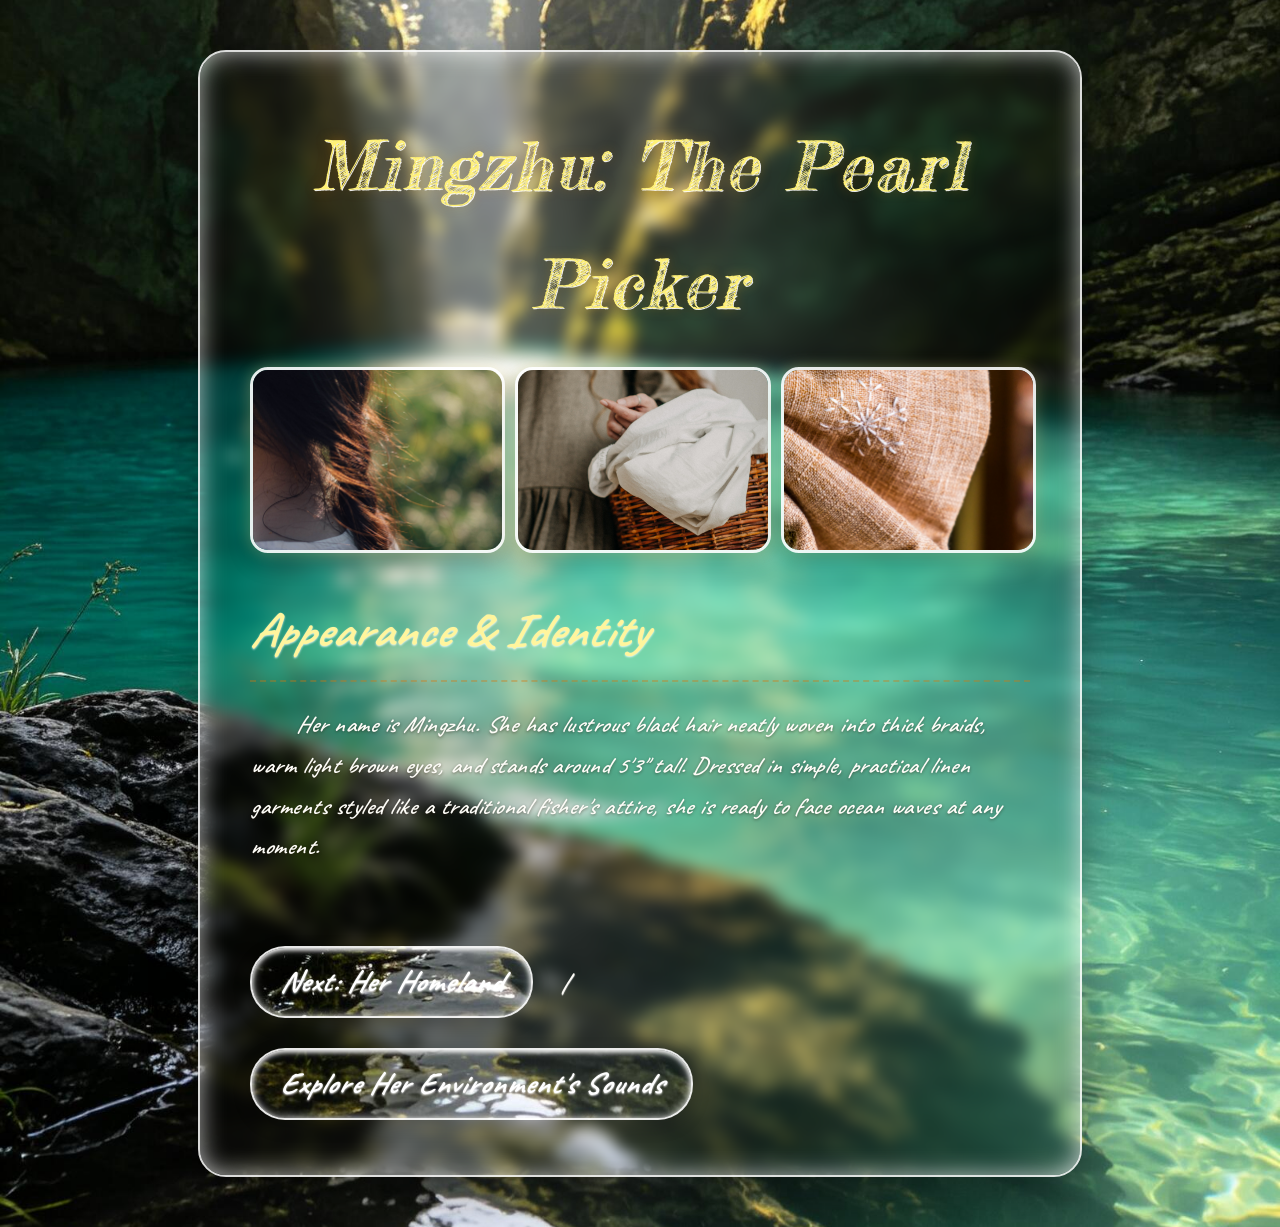
<file: index.html>
<!DOCTYPE html>
<html lang="en">
<head>
	<meta charset="utf-8">
	<meta name="viewport" content="width=device-width, initial-scale=1">
	<title>Mingzhu: The Pearl Picker</title>

	<link rel="preconnect" href="https://fonts.googleapis.com">
	<link rel="preconnect" href="https://fonts.gstatic.com" crossorigin>
	<link href="https://fonts.googleapis.com/css2?family=Caveat:wght@500;600;700&family=Fredericka+the+Great&display=swap" rel="stylesheet">
	
	<link rel="stylesheet" href="style.css">
</head>
<body>
	<h1>Mingzhu: The Pearl Picker</h1>

	<div class="gallery-grid">
    <img src="images/mingzhu-vector.jpg" alt="Mingzhu braided hair">
    <img src="images/linenclothing.jpg" alt="Linen clothing detail">
    <img src="images/linenclothing2.jpg" alt="Traditional fisher attire">
</div>

	<h2>Appearance & Identity</h2>
	<p>Her name is Mingzhu. She has lustrous black hair neatly woven into thick braids, warm light brown eyes, and stands around 5'3" tall. Dressed in simple, practical linen garments styled like a traditional fisher's attire, she is ready to face ocean waves at any moment.</p>

	<br>
	<a href="landscape.html">Next: Her Homeland</a> &nbsp;|&nbsp; 
	<a href="audio.html">Explore Her Environment's Sounds</a>
</body>
</html>
</file>
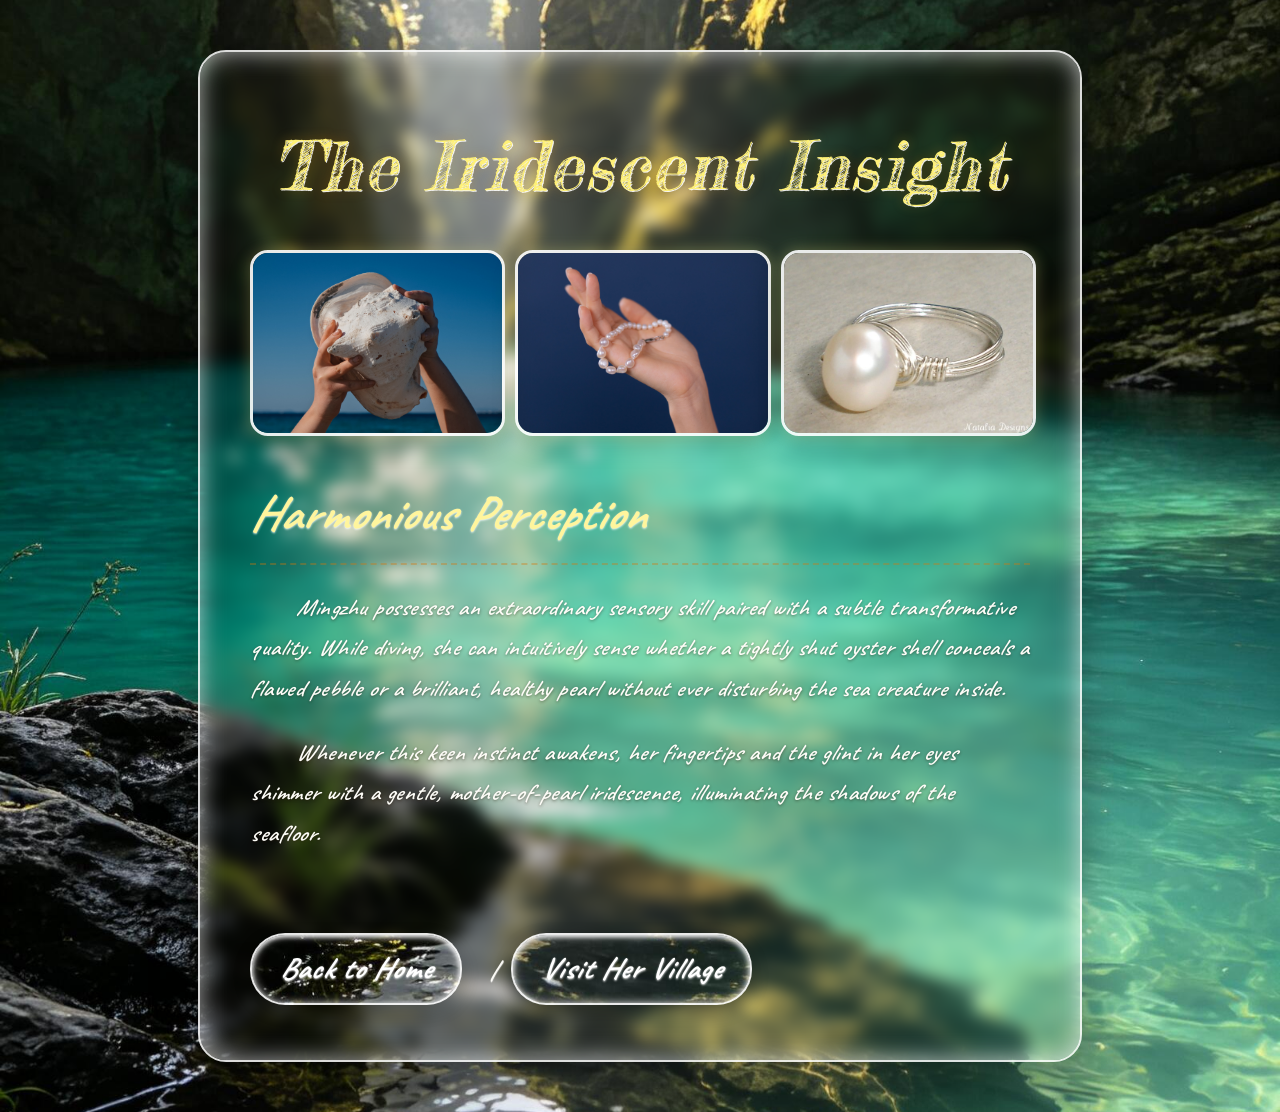
<file: 3dmodel.html>
<!DOCTYPE html>
<html lang="en">
<head>
	<meta charset="utf-8">
	<meta name="viewport" content="width=device-width, initial-scale=1">
	<title>The Iridescent Insight</title>

	<link rel="preconnect" href="https://fonts.googleapis.com">
	<link rel="preconnect" href="https://fonts.gstatic.com" crossorigin>
	<link href="https://fonts.googleapis.com/css2?family=Caveat:wght@500;600;700&family=Fredericka+the+Great&display=swap" rel="stylesheet">

	<link rel="stylesheet" href="style.css">
</head>
<body>
	<h1>The Iridescent Insight</h1>

	<div class="gallery-grid">
    <img src="images/pearlpickup2.jpg" alt="Sensing pearl inside clam shell">
    <img src="images/handsholdingpearl.jpg" alt="Hands holding glowing pearls">
    <img src="images/Ring.jpg" alt="Family heirloom pearl ring">
</div>

	<h2>Harmonious Perception</h2>
	<p>Mingzhu possesses an extraordinary sensory skill paired with a subtle transformative quality. While diving, she can intuitively sense whether a tightly shut oyster shell conceals a flawed pebble or a brilliant, healthy pearl without ever disturbing the sea creature inside.</p>
	<p>Whenever this keen instinct awakens, her fingertips and the glint in her eyes shimmer with a gentle, mother-of-pearl iridescence, illuminating the shadows of the seafloor.</p>

	<br>
	<a href="index.html">Back to Home</a> &nbsp;|&nbsp; 
	<a href="landscape.html">Visit Her Village</a>
</body>
</html>
</file>
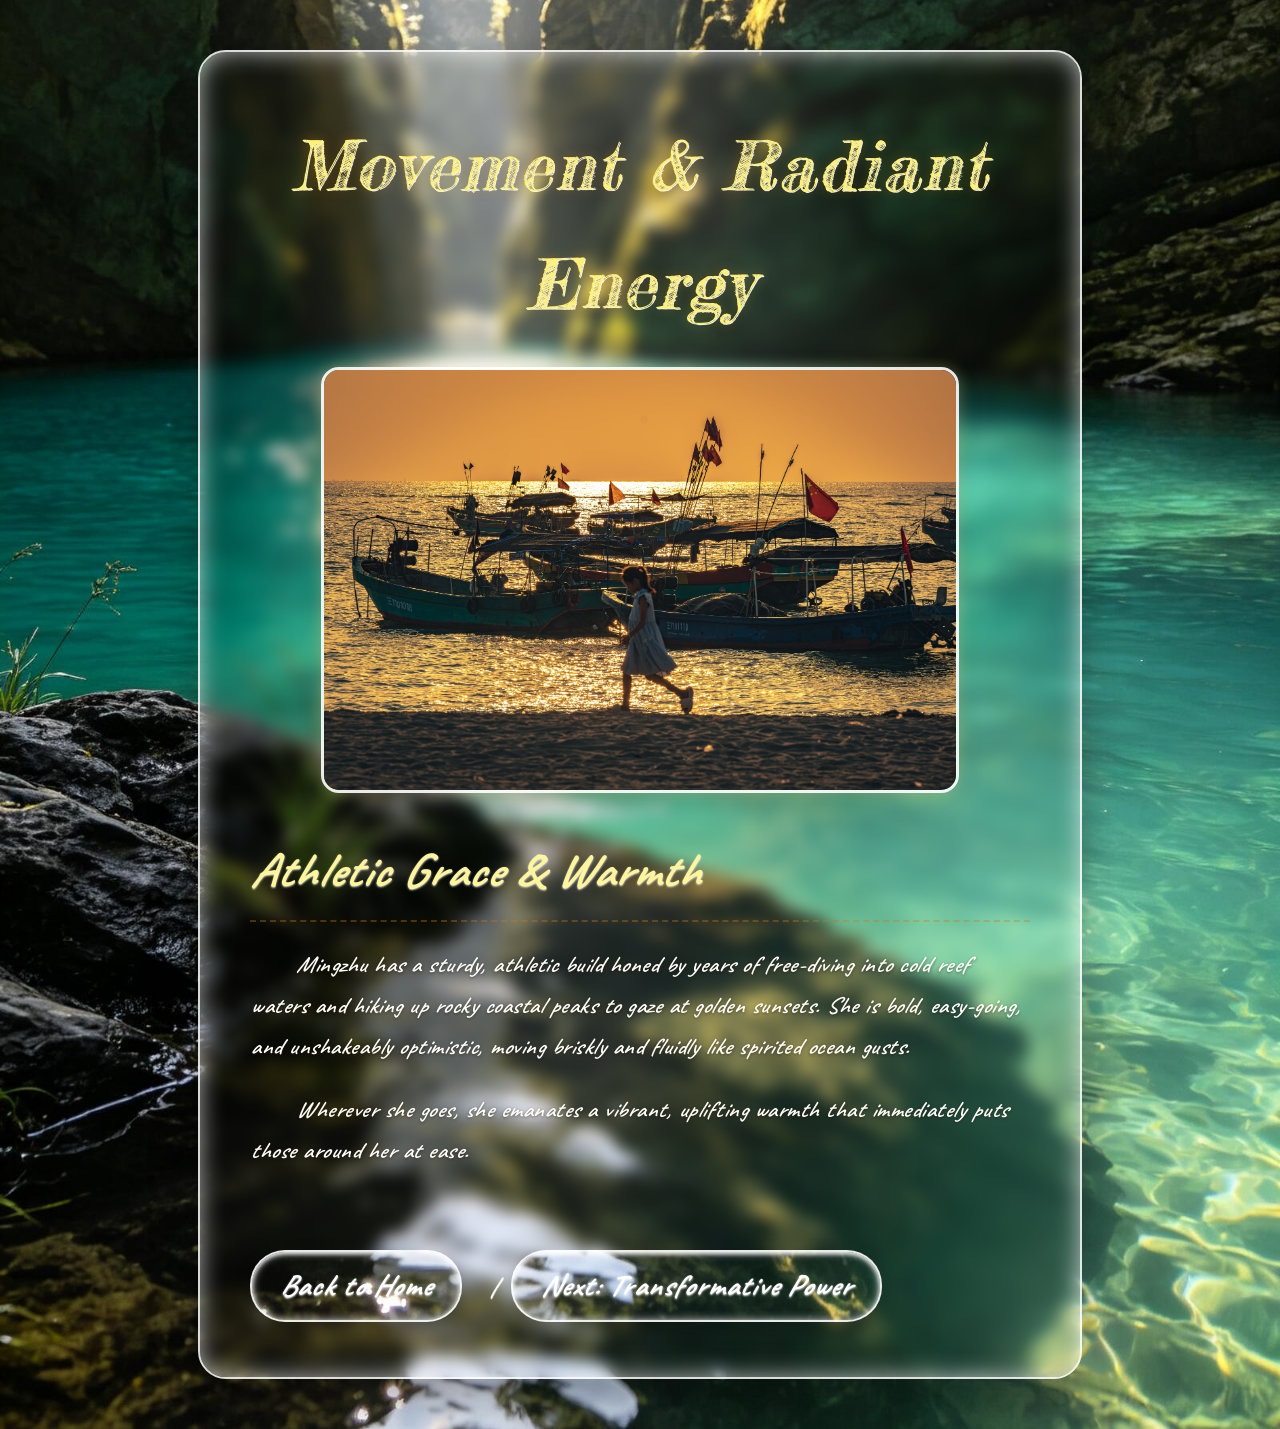
<file: animation.html>
<!DOCTYPE html>
<html lang="en">
<head>
	<meta charset="utf-8">
	<meta name="viewport" content="width=device-width, initial-scale=1">
	<title>Traits, Movement & Spirit</title>

	<link rel="preconnect" href="https://fonts.googleapis.com">
	<link rel="preconnect" href="https://fonts.gstatic.com" crossorigin>
	<link href="https://fonts.googleapis.com/css2?family=Caveat:wght@500;600;700&family=Fredericka+the+Great&display=swap" rel="stylesheet">

	<link rel="stylesheet" href="style.css">
</head>
<body>
	<h1>Movement & Radiant Energy</h1>

	<img src="images/girlsilhouettesunset.jpg" class="center-img" alt="Mingzhu running and watching sunset">

	<h2>Athletic Grace & Warmth</h2>
	<p>Mingzhu has a sturdy, athletic build honed by years of free-diving into cold reef waters and hiking up rocky coastal peaks to gaze at golden sunsets. She is bold, easy-going, and unshakeably optimistic, moving briskly and fluidly like spirited ocean gusts.</p>
	<p>Wherever she goes, she emanates a vibrant, uplifting warmth that immediately puts those around her at ease.</p>

	<br>
	<a href="index.html">Back to Home</a> &nbsp;|&nbsp; 
	<a href="3dmodel.html">Next: Transformative Power</a>
</body>
</html>
</file>
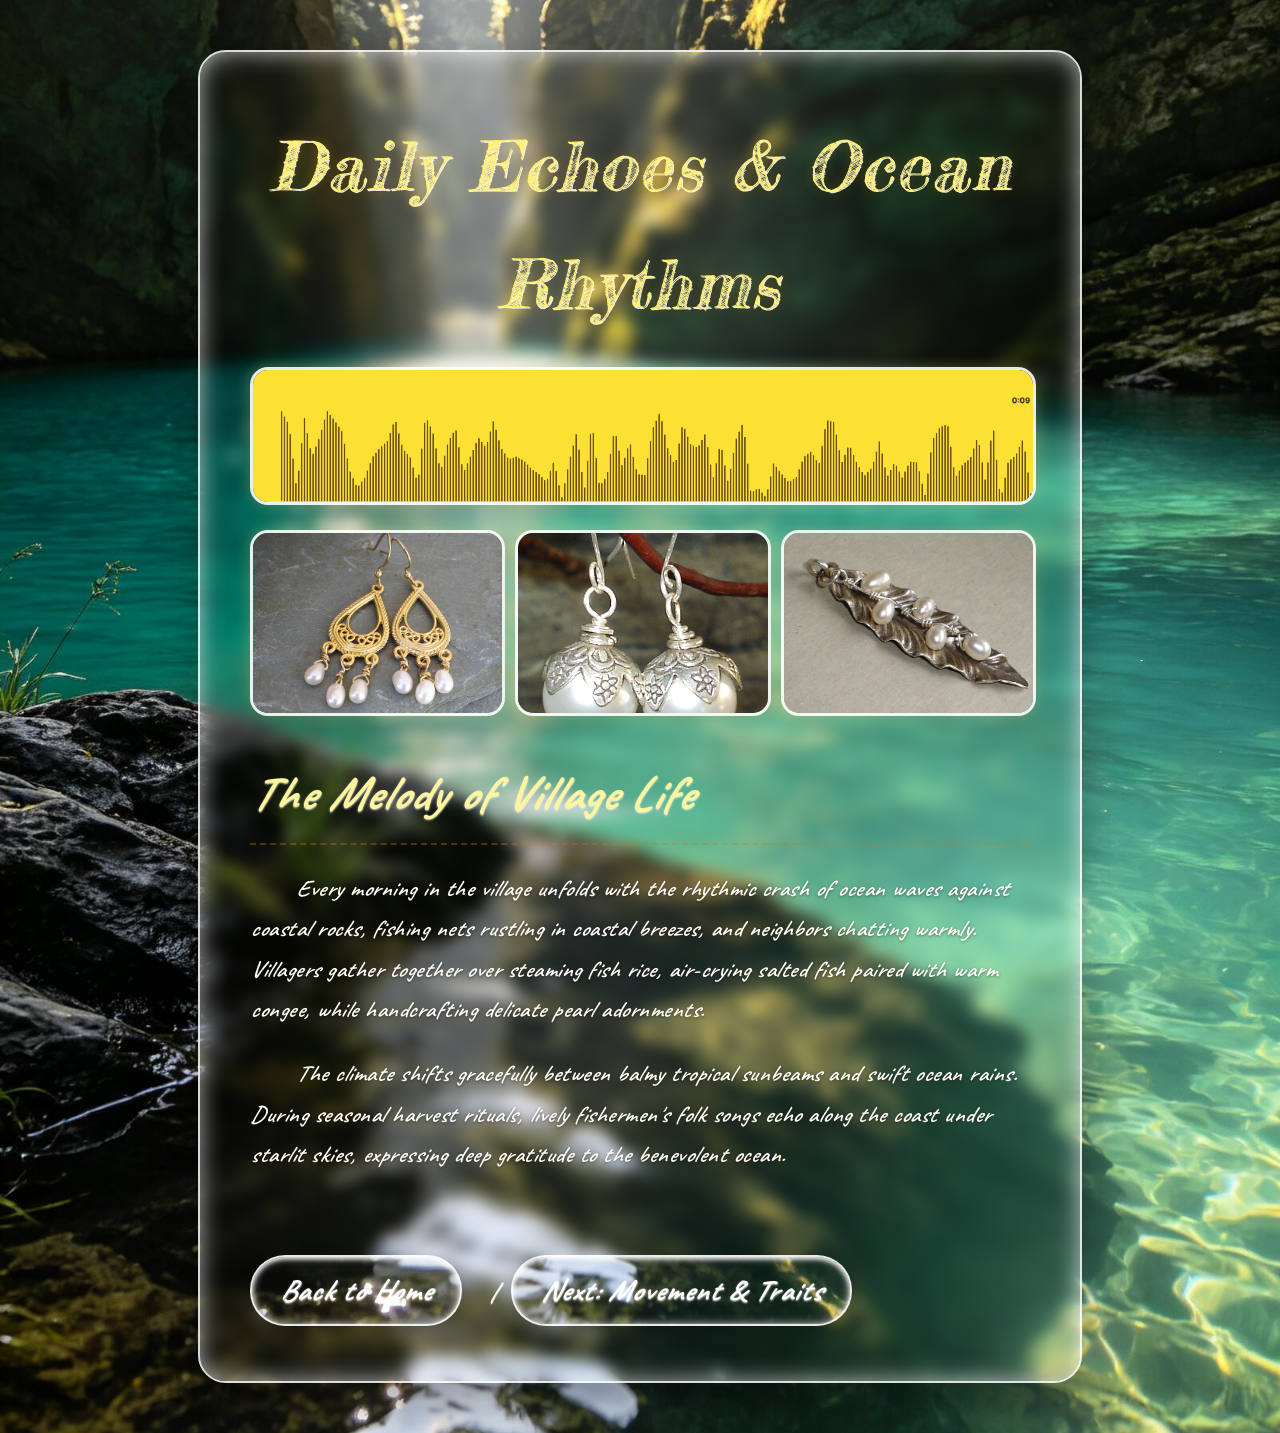
<file: audio.html>
<!DOCTYPE html>
<html lang="en">
<head>
	<meta charset="utf-8">
	<meta name="viewport" content="width=device-width, initial-scale=1">
	<title>Sounds of the Fishing Village</title>

	<link rel="preconnect" href="https://fonts.googleapis.com">
	<link rel="preconnect" href="https://fonts.gstatic.com" crossorigin>
	<link href="https://fonts.googleapis.com/css2?family=Caveat:wght@500;600;700&family=Fredericka+the+Great&display=swap" rel="stylesheet">

	<link rel="stylesheet" href="style.css">
</head>
<body>
	<h1>Daily Echoes & Ocean Rhythms</h1>

	<img src="images/audio-waveform.jpg" class="center-img" alt="Audio waveform">

<div class="gallery-grid">
    <img src="images/EarDrop1.jpg" alt="Pearl earrings craft">
    <img src="images/EarDrop2.jpg" alt="Handcrafted pearl drops">
    <img src="images/Pendant.jpg" alt="Pearl pendant jewelry">
</div>

	<h2>The Melody of Village Life</h2>
	<p>Every morning in the village unfolds with the rhythmic crash of ocean waves against coastal rocks, fishing nets rustling in coastal breezes, and neighbors chatting warmly. Villagers gather together over steaming fish rice, air-crying salted fish paired with warm congee, while handcrafting delicate pearl adornments.</p>
	<p>The climate shifts gracefully between balmy tropical sunbeams and swift ocean rains. During seasonal harvest rituals, lively fishermen's folk songs echo along the coast under starlit skies, expressing deep gratitude to the benevolent ocean.</p>

	<br>
	<a href="index.html">Back to Home</a> &nbsp;|&nbsp; 
	<a href="animation.html">Next: Movement & Traits</a>
</body>
</html>
</file>
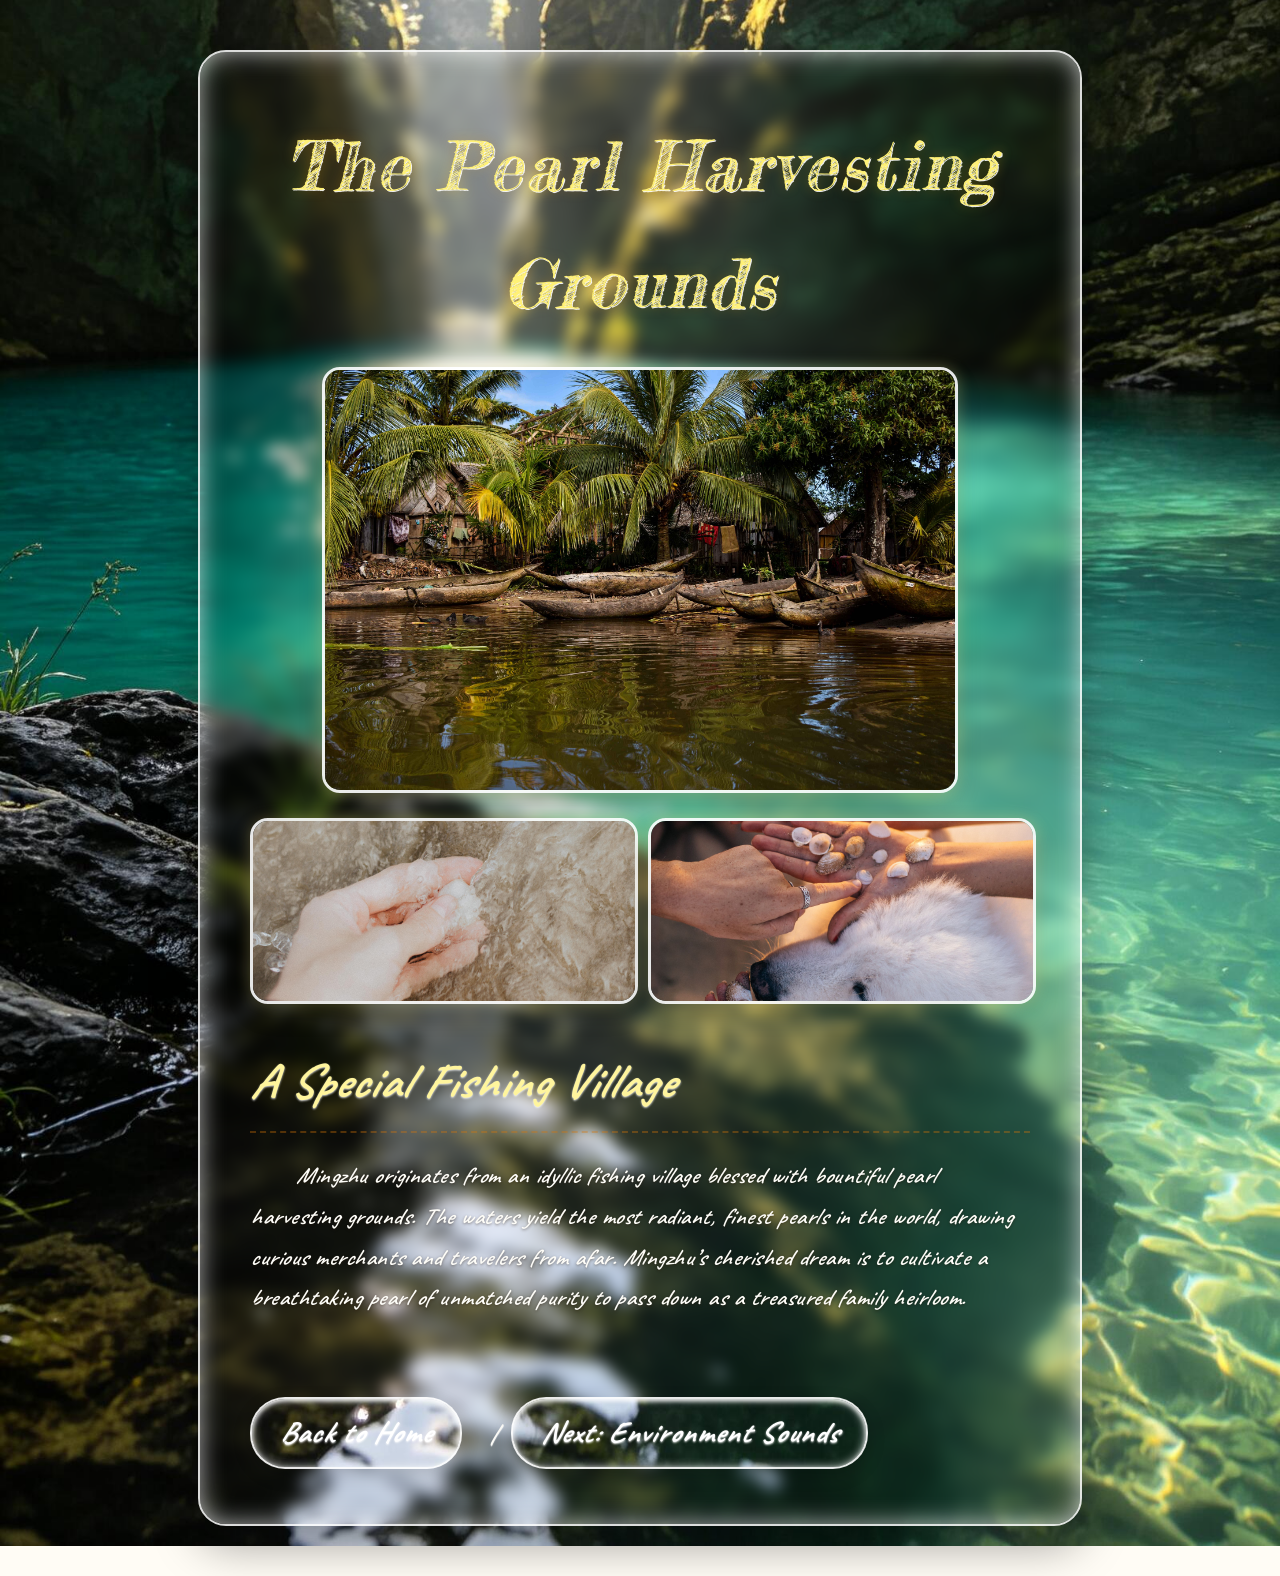
<file: landscape.html>
<!DOCTYPE html>
<html lang="en">
<head>
	<meta charset="utf-8">
	<meta name="viewport" content="width=device-width, initial-scale=1">
	<title>The Pearl Harvesting Grounds</title>

	<link rel="preconnect" href="https://fonts.googleapis.com">
	<link rel="preconnect" href="https://fonts.gstatic.com" crossorigin>
	<link href="https://fonts.googleapis.com/css2?family=Caveat:wght@500;600;700&family=Fredericka+the+Great&display=swap" rel="stylesheet">

	<link rel="stylesheet" href="style.css">
</head>
<body>
	<h1>The Pearl Harvesting Grounds</h1>

	<img src="images/Village.jpg" class="center-img" alt="The Village of Pearls">

<div class="gallery-grid">
    <img src="images/pearlpickup.jpg" alt="Harvesting pearls by the coast">
    <img src="images/pearlpickup3.jpg" alt="Village life and pets">
</div>

	<h2>A Special Fishing Village</h2>
	<p>Mingzhu originates from an idyllic fishing village blessed with bountiful pearl harvesting grounds. The waters yield the most radiant, finest pearls in the world, drawing curious merchants and travelers from afar. Mingzhu’s cherished dream is to cultivate a breathtaking pearl of unmatched purity to pass down as a treasured family heirloom.</p>

	<br>
	<a href="index.html">Back to Home</a> &nbsp;|&nbsp; 
	<a href="audio.html">Next: Environment Sounds</a>
</body>
</html>
</file>
<file: style.css>
body {
    font-family: 'Caveat', cursive, sans-serif;
    font-style: italic;
    font-size: 1.45rem;
    font-weight: 600;
    line-height: 1.75;
    letter-spacing: 0.5px;

    color: #fdfcf7; 
    text-shadow: 0 1px 1px rgba(255, 255, 255, 0.9);

    background-image: url('images/ocean-background.jpg');
    background-size: cover;
    background-repeat: no-repeat;
    background-position: center;
    background-attachment: fixed;

    background-color: rgba(255, 252, 245, 0.92);
    backdrop-filter: blur(8px);
    -webkit-backdrop-filter: blur(8px);

    max-width: 780px;
    margin: 50px auto;
    padding: 45px 50px;
    border-radius: 28px;

    border: 2px solid rgba(255, 255, 255, 0.85);
    box-shadow: 0 20px 45px rgba(0, 0, 0, 0.35),
    inset 0 0 25px rgba(255, 255, 255, 0.7);
}

h1 {
    font-family: 'Fredericka the Great', 'Caveat', cursive;
    font-size: 4.2rem;
    font-weight: normal;
    text-align: center;
    letter-spacing: 2px;
    margin-top: 10px;
    margin-bottom: 25px;

    color: #fff176;
    text-shadow: 1px 1px 0px rgba(255, 255, 255, 0.9), 
    0 0 12px rgba(245, 158, 11, 0.35);
}

h2 {
    font-family: 'Caveat', cursive;
    font-size: 3rem;
    font-weight: 700;
    color: #fff59d;
    margin-top: 35px;
    margin-bottom: 15px;
    border-bottom: 2px dashed rgba(217, 119, 6, 0.35);
    padding-bottom: 8px;
    letter-spacing: 1px;
    text-shadow: 0 1px 2px rgba(255, 255, 255, 0.8);
}

img {
    max-width: 100%;
    height: auto;
    border-radius: 18px;
    margin: 20px 0;
    border: 3px solid rgba(255, 255, 255, 0.9);
    box-shadow: 0 10px 25px rgba(0, 0, 0, 0.15),
    0 0 15px rgba(254, 240, 138, 0.3);
    transition: transform 0.4s ease, box-shadow 0.4s ease;
}

.center-img {
    display: block;
    margin: 25px auto;
    max-height: 420px;
    object-fit: cover;
}

img:hover {
    transform: scale(1.015);
    box-shadow: 0 15px 35px rgba(0, 0, 0, 0.25),
    0 0 22px rgba(253, 224, 71, 0.45);
}

p {
    font-family: 'Caveat', cursive, sans-serif;
    font-style: italic;
    text-indent: 2em;
    margin-bottom: 18px;
    color: #fdfcf7;
    text-shadow: 0 1px 3px rgba(35, 20, 5, 0.45);
}

a {
    display: inline-block;
    font-family: 'Caveat', cursive;
    font-size: 1.85rem;
    font-weight: 700;
    letter-spacing: 1px;
    text-decoration: none;

    color: #ffffff;
    text-shadow: 0 1px 2px rgba(255, 255, 255, 0.9);

    background-image: url('images/ocean-background.jpg');
    background-size: cover;
    background-repeat: no-repeat;
    background-position: center;
    background-attachment: fixed;

    padding: 8px 28px;
    margin: 20px 14px 10px 0;
    border-radius: 35px;

    border: 2px solid rgba(255, 255, 255, 0.9);
    box-shadow: 0 6px 18px rgba(0, 0, 0, 0.18),
    inset 0 0 10px rgba(255, 255, 255, 0.7),
    inset 0 2px 4px rgba(255, 255, 255, 0.9);
    
    transition: all 0.35s cubic-bezier(0.25, 0.8, 0.25, 1);
}

a:hover {
    color: #fff9c4;
    text-decoration: underline;
    transform: translateY(-4px) scale(1.03);
    
    border-color: #ffffff;
    box-shadow: 0 12px 25px rgba(0, 0, 0, 0.25),
    0 0 16px rgba(255, 255, 255, 0.8),
    inset 0 0 14px rgba(255, 255, 255, 0.9);
}

.gallery-grid {
    display: grid;
    grid-template-columns: repeat(auto-fit, minmax(180px, 1fr));
    gap: 16px;
    margin: 25px 0;
}

.gallery-grid img {
    width: 100%;
    height: 180px;
    object-fit: cover;
    margin: 0;
}
</file>
